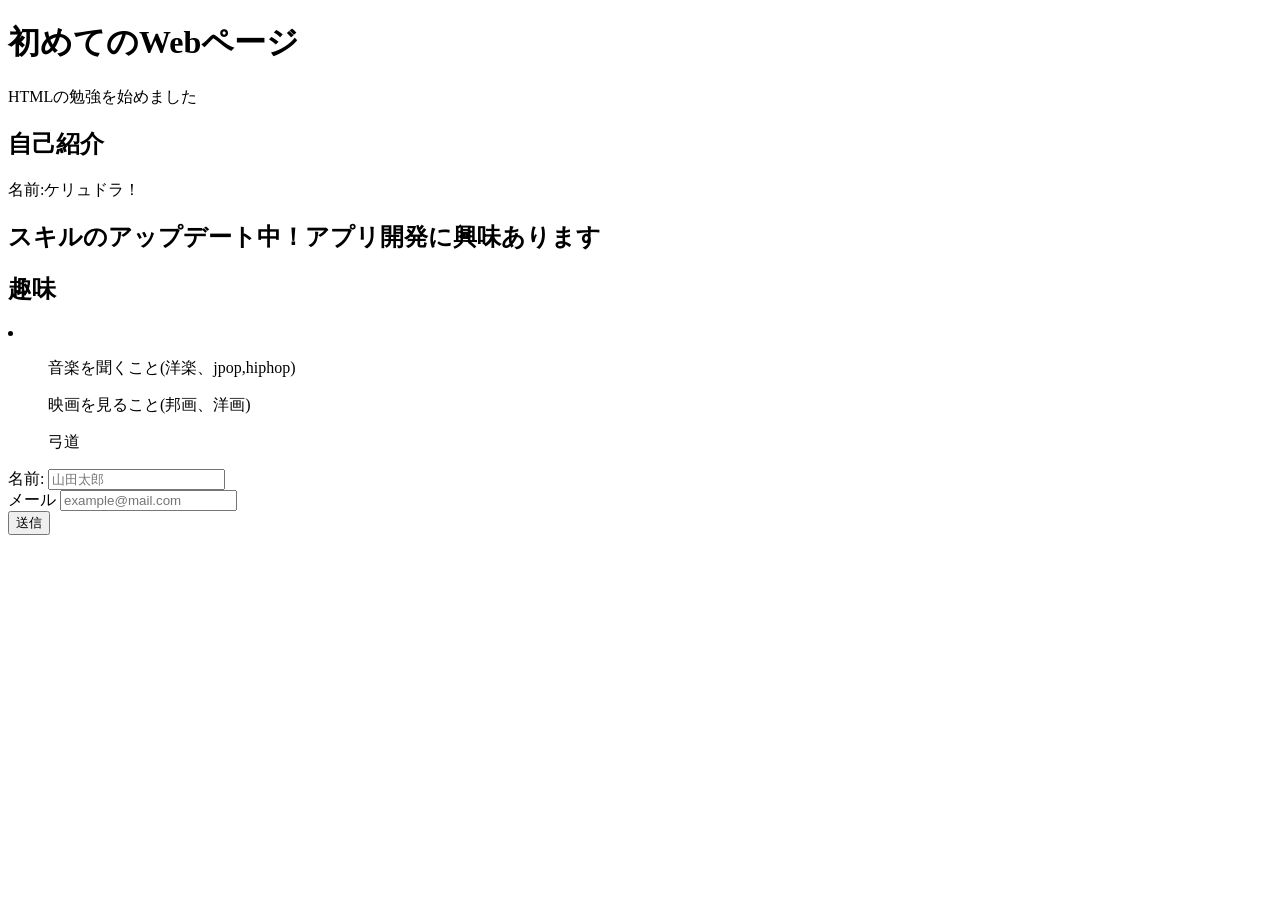
<file: session02/exercise/index.html>
<!doctype html>
<html lang="ja">
  <head>
    <meta charset="UTF-8" />
    <meta name="viewport" content="width=device-width, initial-scale=1.0" />
    <title>タイトルを変えました</title>
  </head>
  <body>
    <!-- ============================================
         実習2: 基本的なHTMLページ
         まずは以下のh1とpを自分の内容に書き換えてみよう
    ============================================ -->
    <header>
    <h1>初めてのWebページ</h1>
    <p>HTMLの勉強を始めました</p>
</header>
    
    <main>
    <section>
    <h2>自己紹介</h2>
    <p>名前:ケリュドラ！</p>
    </section>

    <section>
    <h1>スキルのアップデート中！アプリ開発に興味あります</h1>
    <h2>趣味</h2>
    <li>
       <ul>音楽を聞くこと(洋楽、jpop,hiphop)</ul>
       <ul>映画を見ること(邦画、洋画)</ul>
       <ul>弓道</ul>
    </li>
</section>

</main>

<form>
   <div>
       <label for="name">名前:</label>
       <input type="text" id="name" placeholder="山田太郎">
   </div>
   <div>
       <label for="email">メール</label>
       <input type="email" id="email" placeholder="example@mail.com"
   </div>
   <div>
<button type="submit">送信</button>
   </div>
</form>
    <!-- ============================================
         実習3: 自己紹介ページを作ろう
         以下のTODOコメントに従って、内容を追加してください
    ============================================ -->

    <!-- TODO: h1タグで自分の名前を見出しとして書いてみよう -->
    <!-- 例: <h1>山田太郎の自己紹介</h1> -->

    <!-- TODO: pタグで自己紹介文を2〜3文書いてみよう -->
    <!-- 例: <p>情報学部の1年生です。</p> -->

    <!-- TODO: h2タグで「趣味」という見出しを作ろう -->

    <!-- TODO: ul と li タグで趣味のリストを3つ以上書いてみよう -->
    <!-- 例:
    <ul>
        <li>プログラミング</li>
        <li>読書</li>
    </ul>
    -->

    <!-- TODO: h2タグで「好きなサイト」という見出しを作ろう -->

    <!-- TODO: aタグで好きなWebサイトへのリンクを1つ以上作ろう -->
    <!-- 例: <a href="https://github.com">GitHub</a> -->

    <!-- ============================================
         実習4: セマンティックタグで構造化しよう
         上で書いた内容を、以下のセマンティックタグで囲み直してください

         ヒント: 以下の構造にしてみよう
         <header>
             <h1>名前</h1>
         </header>
         <main>
             <section>
                 <h2>自己紹介</h2>
                 <p>...</p>
             </section>
             <section>
                 <h2>趣味</h2>
                 <ul>...</ul>
             </section>
             <section>
                 <h2>好きなサイト</h2>
                 <a>...</a>
             </section>
         </main>
         <footer>
             <p>&copy; 2026 あなたの名前</p>
         </footer>
    ============================================ -->

    <!-- ============================================
         実習5: お問い合わせフォームを追加しよう
         以下のTODOに従って、フォームを作成してください
    ============================================ -->

    <!-- TODO: sectionタグで「お問い合わせ」セクションを作ろう -->
    <!-- TODO: formタグの中に以下を作成:
         1. 名前の入力欄（type="text"）+ labelタグ
         2. メールアドレスの入力欄（type="email"）+ labelタグ
         3. 送信ボタン（button type="submit"）
    -->
    <!-- ヒント:
    <section>
        <h2>お問い合わせ</h2>
        <form>
            <div>
                <label for="name">名前:</label>
                <input type="text" id="name" placeholder="山田太郎">
            </div>
            ...
        </form>
    </section>
    -->
  </body>
</html>
</file>
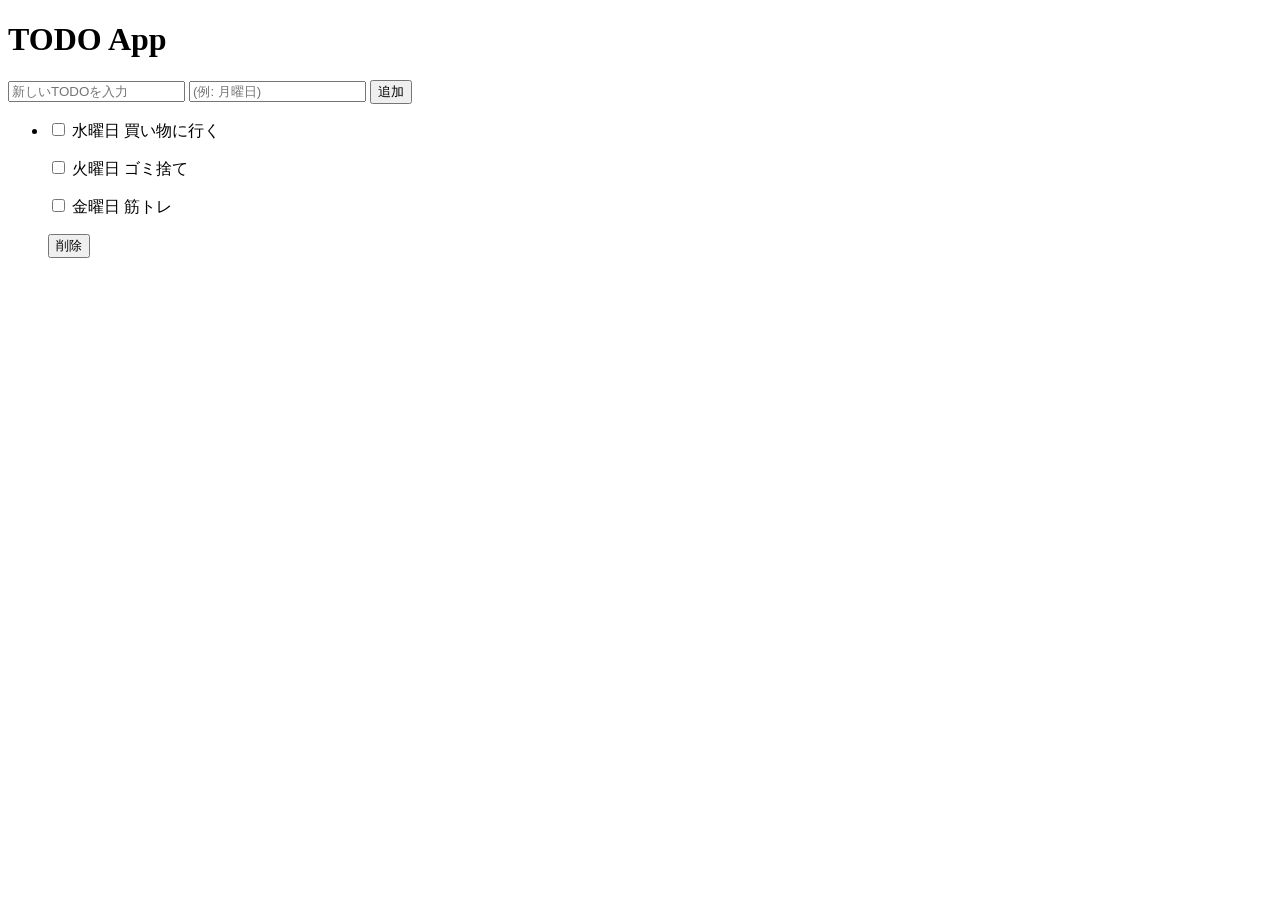
<file: session02/exercise/todo.html>
<!doctype html>
<html lang="ja">
  <head>
    <meta charset="UTF-8" />
    <meta name="viewport" content="width=device-width, initial-scale=1.0" />
    <title>TODO App</title>
  </head>
  <body>

    <header>
         <h1>TODO App</h1>
    </header>
    <main>
      <form id="todo-form">
        <input type="text" id="todo-input" placeholder="新しいTODOを入力">
        <input type="text" id="day-input" placeholder="(例: 月曜日)">
        <button type="submit">追加</button>
    </form>
    <ul id="todo-list">
      <li>
         <label>
             <input type="checkbox">
             <span>水曜日 買い物に行く</span>
             <p>
              <input type="checkbox">
             <span>火曜日 ゴミ捨て</span>
             </p>
             <p>
              <input type="checkbox">
             <span>金曜日 筋トレ</span>
             </p>
         </label>
         <button>削除</button>
      </li>
    </ul>
    </main>
    <!-- ============================================
       TODOアプリの HTML を作ろう

       以下の構造を完成させてください:
       1. ヘッダー: アプリのタイトル（h1）
       2. メイン: 入力フォーム + TODOリスト
       3. フッター: 著作権表示

       各TODO項目の構造:
       <li>
         <label>
           <input type="checkbox">
           <span>TODOのテキスト</span>
         </label>
         <button>削除</button>
       </li>
  ============================================ -->

    <!-- ===== ヘッダー ===== -->
    <header>
      <!-- ヒント: h1タグでアプリのタイトルを書こう -->
    </header>

    <!-- ===== メインコンテンツ ===== -->
    <main>
      <!-- ----- TODO入力エリア ----- -->
      <!-- ヒント: form (id="todo-form") タグの中に以下を追加
         - input (type="text", id="todo-input", placeholder="新しいTODOを入力...")
         - button (type="submit", テキスト: "追加")
    -->

      <!-- ----- TODOリスト表示エリア ----- -->
      <!-- ヒント: ul (id="todo-list") の中に li を3つ以上追加
         各liには label でcheckboxとspanを包み、後ろに削除ボタンを置く
         1つは checked をつけて完了済みにしてみよう
    --></main>

    <!-- ===== フッター ===== -->
    <footer>
      <!-- ヒント: <p>&copy; 2026 TODO App</p> -->
    </footer>
  </body>
</html>
</file>
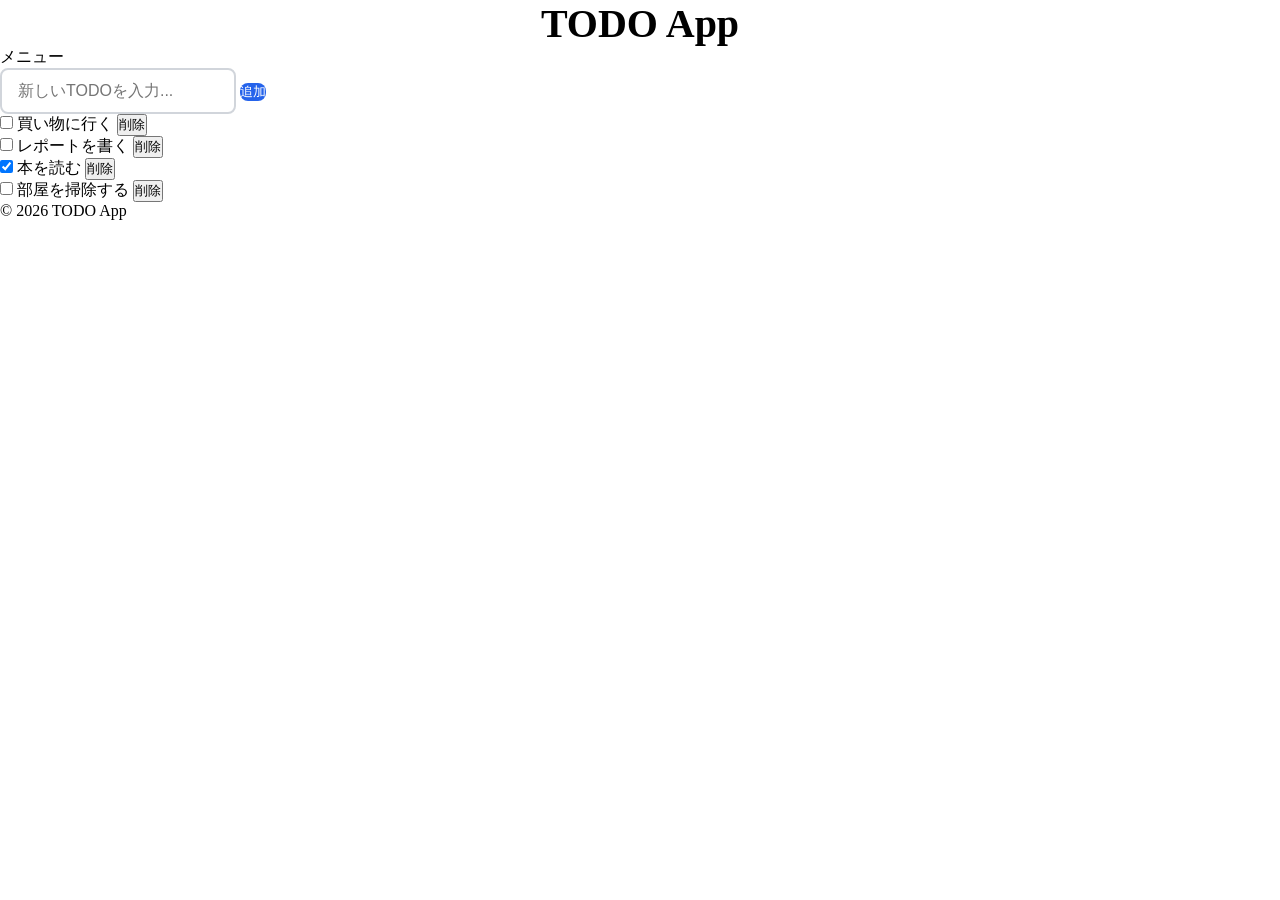
<file: session03/exercise/todo.html>
<!doctype html>
<html lang="ja">
  <head>
    <meta charset="UTF-8" />
    <meta name="viewport" content="width=device-width, initial-scale=1.0" />
    <title>TODO App</title>
    <!-- ヒント: 外部CSSファイルを読み込もう -->
   <link rel="stylesheet" href="style.css">
  </head>
  <body>
    <!-- ヘッダー（第2回の正解にclass名を追加） -->
    <header class="header">
      <h1>TODO App</h1>
      <nav>メニュー</nav>
    </header>
<!-- メインコンテンツ -->
    <main class="todo-card">
      <!-- TODO入力エリア -->
      <form id="todo-form" class="input-area">
        <input
          type="text"
          id="todo-input"
          class="todo-input"
          placeholder="新しいTODOを入力..."
        />
        <button type="submit" class="todo-button">追加</button>
      </form>

      <!-- TODOリスト -->
      <ul id="todo-list" class="todo-list">
        <li class="todo-item">
          <label class="todo-label">
            <input type="checkbox" class="todo-checkbox" />
            <span class="todo-title">買い物に行く</span>
          </label>
          <button class="delete-button">削除</button>
        </li>

        <li class="todo-item">
          <label class="todo-label">
            <input type="checkbox" class="todo-checkbox" />
            <span class="todo-title">レポートを書く</span>
          </label>
          <button class="delete-button">削除</button>
        </li>

        <li class="todo-item done">
          <label class="todo-label">
            <input type="checkbox" class="todo-checkbox" checked />
            <span class="todo-title">本を読む</span>
          </label>
          <button class="delete-button">削除</button>
        </li>

        <li class="todo-item">
          <label class="todo-label">
            <input type="checkbox" class="todo-checkbox" />
            <span class="todo-title">部屋を掃除する</span>
          </label>
          <button class="delete-button">削除</button>
        </li>
      </ul>
    </main>

    <!-- フッター -->
    <footer class="footer">
      <p>&copy; 2026 TODO App</p>
    </footer>
  </body>
</html>
</file>
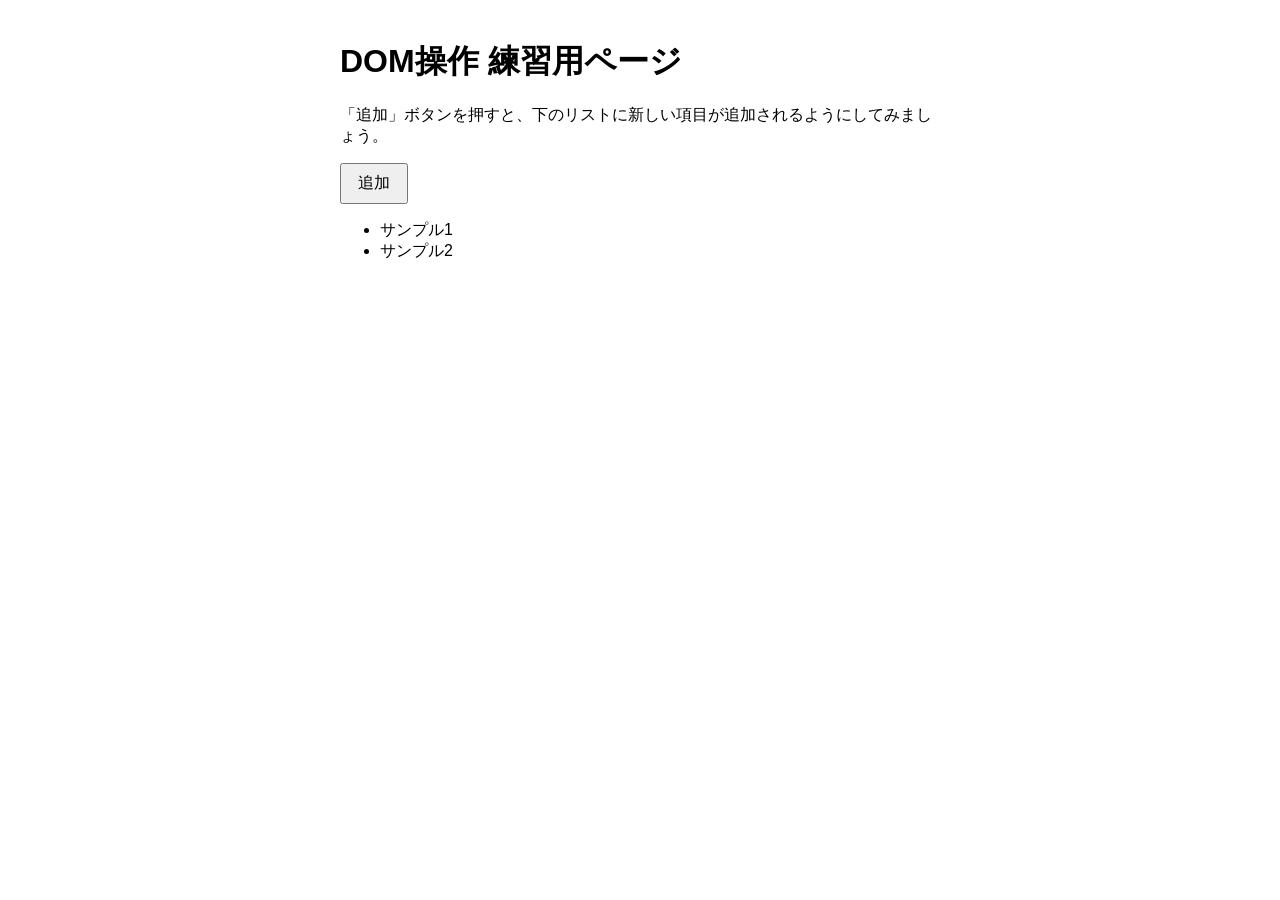
<file: session04/exercise/dom-example.html>
<!doctype html>
<html lang="ja">
  <head>
    <meta charset="UTF-8" />
    <title>DOM操作 練習用</title>
    <style>
      body {
        font-family: sans-serif;
        max-width: 600px;
        margin: 40px auto;
        padding: 0 20px;
      }
      button {
        padding: 8px 16px;
        font-size: 16px;
        cursor: pointer;
      }
      ul {
        margin-top: 16px;
      }
    </style>
  </head>
  <body>
    <h1>DOM操作 練習用ページ</h1>

    <p>
      「追加」ボタンを押すと、下のリストに新しい項目が追加されるようにしてみましょう。
    </p>

    <button id="add-item-btn">追加</button>

    <ul id="item-list">
      <li>サンプル1</li>
      <li>サンプル2</li>
    </ul>

    <script>
      // ↓↓↓ ここから下に、スライドのコードを書いてください ↓↓↓
    const addItemBtn = document.getElementById("add-item-btn");
    const itemList = document.getElementById("item-list");

    addItemBtn.addEventListener("click", () => {
      
      const newItem = document.createElement("li");
      newItem.textContent = "新しいアイテム";
      itemList.appendChild(newItem);
    });
    </script>
  </body>
</html>
</file>
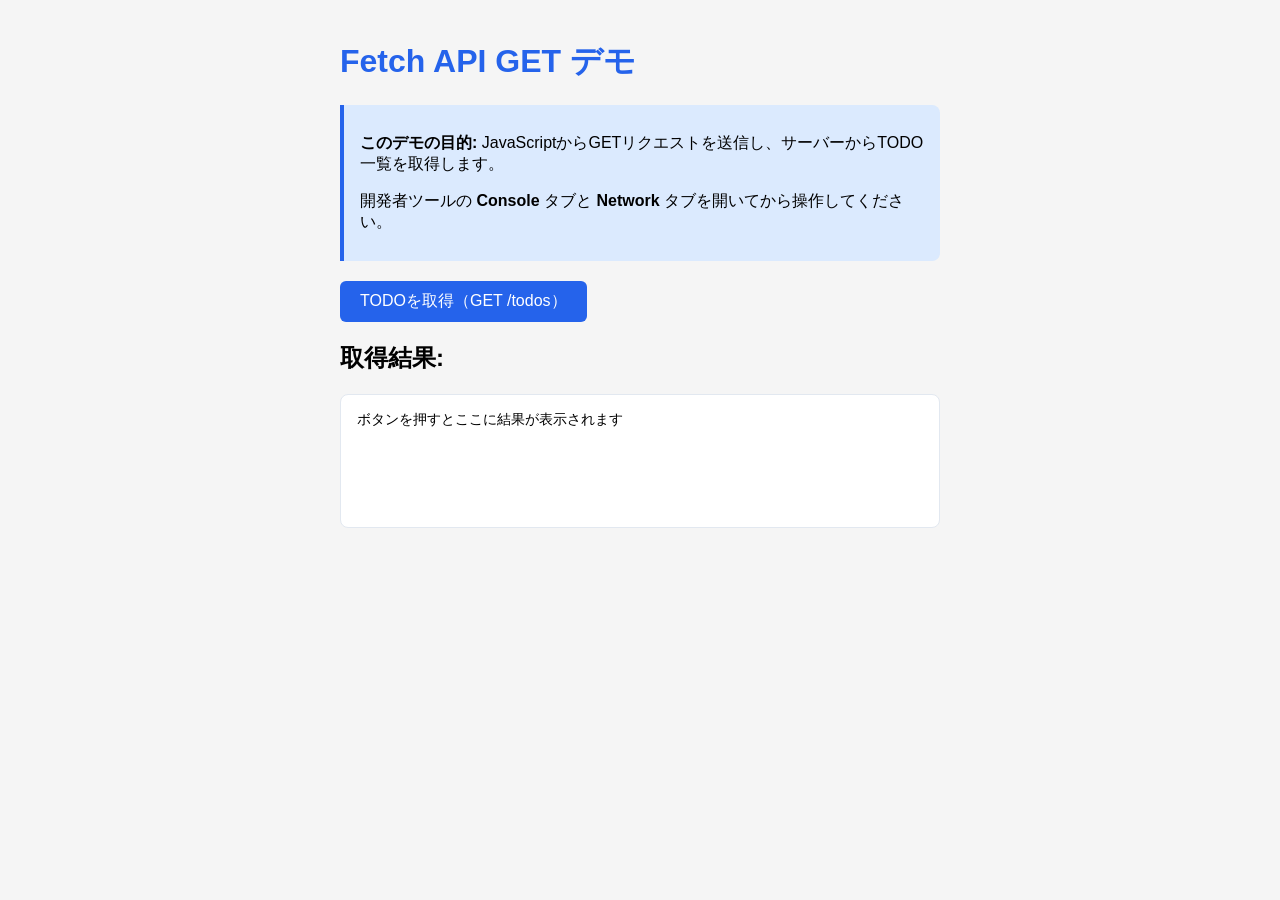
<file: session07/exercise/static/fetch-get-example.html>
<!doctype html>
<html lang="ja">
  <head>
    <meta charset="UTF-8" />
    <meta name="viewport" content="width=device-width, initial-scale=1.0" />
    <title>Fetch API GET デモ</title>
    <style>
      body {
        font-family:
          "Helvetica Neue", Arial, "Hiragino Kaku Gothic ProN", sans-serif;
        max-width: 600px;
        margin: 40px auto;
        padding: 0 20px;
        background-color: #f5f5f5;
      }
      h1 {
        color: #2563eb;
      }
      button {
        background-color: #2563eb;
        color: white;
        border: none;
        padding: 10px 20px;
        border-radius: 6px;
        font-size: 16px;
        cursor: pointer;
      }
      button:hover {
        background-color: #1d4ed8;
      }
      #result {
        margin-top: 20px;
        padding: 16px;
        background-color: white;
        border-radius: 8px;
        border: 1px solid #e2e8f0;
        min-height: 100px;
        white-space: pre-wrap;
        font-family: monospace;
        font-size: 14px;
      }
      .info {
        background-color: #dbeafe;
        border-left: 4px solid #2563eb;
        padding: 12px 16px;
        margin-bottom: 20px;
        border-radius: 0 8px 8px 0;
      }
    </style>
  </head>
  <body>
    <h1>Fetch API GET デモ</h1>

    <div class="info">
      <p>
        <strong>このデモの目的:</strong>
        JavaScriptからGETリクエストを送信し、サーバーからTODO一覧を取得します。
      </p>
      <p>
        開発者ツールの <strong>Console</strong> タブと
        <strong>Network</strong> タブを開いてから操作してください。
      </p>
    </div>

    <button onclick="getTodos()">TODOを取得（GET /todos）</button>

    <h2>取得結果:</h2>
    <div id="result">ボタンを押すとここに結果が表示されます</div>

    <script>
      // =====================================================
      // Fetch API を使った GET リクエストのデモ
      // =====================================================

      // このページは FastAPI の static フォルダから配信される。
      // 画面とAPIが同じサーバー（同一オリジン）なので、相対パス "/todos" で呼べる。

      // async/await を使った GET リクエスト
      async function getTodos() {
        console.log("--- GET /todos を実行します ---");

        try {
          // Step 1: fetch() でGETリクエストを送信
          //   fetch() はデフォルトでGETメソッドを使う
          console.log("Step 1: fetch() でリクエスト送信...");
          const response = await fetch("/todos");

          // Step 2: レスポンスのステータスを確認
          console.log("Step 2: レスポンス受信");
          console.log("  ステータスコード:", response.status);
          console.log("  OK?:", response.ok);

          // Step 3: レスポンスのbodyをJSON形式で解析
          //   response.json() はPromiseを返すのでawaitが必要
          console.log("Step 3: JSONを解析中...");
          const data = await response.json();

          // Step 4: 取得したデータを表示
          console.log("Step 4: データ取得完了!");
          console.log("  取得したTODO一覧:", data);
          console.log("  TODO数:", data.length);

          // 画面にも表示
          const resultDiv = document.getElementById("result");
          resultDiv.textContent = JSON.stringify(data, null, 2);
        } catch (error) {
          // エラーが発生した場合（サーバーが起動していないなど）
          console.error("エラーが発生しました:", error);
          document.getElementById("result").textContent =
            "エラー: " +
            error.message +
            "\n\nサーバーが起動しているか確認してください。";
        }
      }
    </script>
  </body>
</html>
</file>
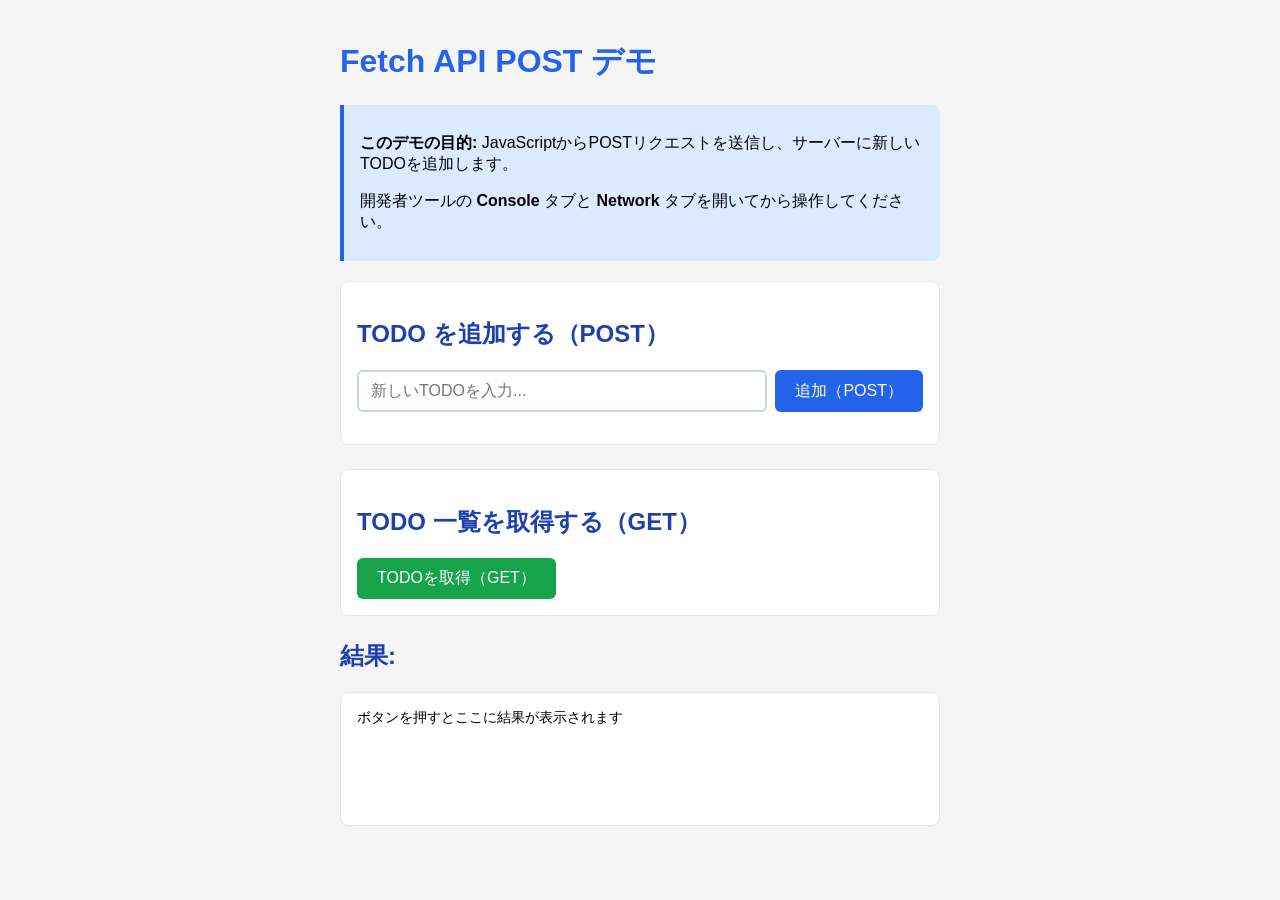
<file: session07/exercise/static/fetch-post-example.html>
<!doctype html>
<html lang="ja">
  <head>
    <meta charset="UTF-8" />
    <meta name="viewport" content="width=device-width, initial-scale=1.0" />
    <title>Fetch API POST デモ</title>
    <style>
      body {
        font-family:
          "Helvetica Neue", Arial, "Hiragino Kaku Gothic ProN", sans-serif;
        max-width: 600px;
        margin: 40px auto;
        padding: 0 20px;
        background-color: #f5f5f5;
      }
      h1 {
        color: #2563eb;
      }
      h2 {
        color: #1e40af;
      }
      .input-group {
        display: flex;
        gap: 8px;
        margin-bottom: 16px;
      }
      input[type="text"] {
        flex: 1;
        padding: 10px 12px;
        border: 2px solid #cbd5e1;
        border-radius: 6px;
        font-size: 16px;
      }
      input[type="text"]:focus {
        outline: none;
        border-color: #2563eb;
      }
      button {
        background-color: #2563eb;
        color: white;
        border: none;
        padding: 10px 20px;
        border-radius: 6px;
        font-size: 16px;
        cursor: pointer;
      }
      button:hover {
        background-color: #1d4ed8;
      }
      .btn-green {
        background-color: #16a34a;
      }
      .btn-green:hover {
        background-color: #15803d;
      }
      #result {
        margin-top: 20px;
        padding: 16px;
        background-color: white;
        border-radius: 8px;
        border: 1px solid #e2e8f0;
        min-height: 100px;
        white-space: pre-wrap;
        font-family: monospace;
        font-size: 14px;
      }
      .info {
        background-color: #dbeafe;
        border-left: 4px solid #2563eb;
        padding: 12px 16px;
        margin-bottom: 20px;
        border-radius: 0 8px 8px 0;
      }
      .section {
        margin-bottom: 24px;
        padding: 16px;
        background-color: white;
        border-radius: 8px;
        border: 1px solid #e2e8f0;
      }
    </style>
  </head>
  <body>
    <h1>Fetch API POST デモ</h1>

    <div class="info">
      <p>
        <strong>このデモの目的:</strong>
        JavaScriptからPOSTリクエストを送信し、サーバーに新しいTODOを追加します。
      </p>
      <p>
        開発者ツールの <strong>Console</strong> タブと
        <strong>Network</strong> タブを開いてから操作してください。
      </p>
    </div>

    <div class="section">
      <h2>TODO を追加する（POST）</h2>
      <div class="input-group">
        <input type="text" id="todoInput" placeholder="新しいTODOを入力..." />
        <button onclick="addTodo()">追加（POST）</button>
      </div>
    </div>

    <div class="section">
      <h2>TODO 一覧を取得する（GET）</h2>
      <button class="btn-green" onclick="getTodos()">TODOを取得（GET）</button>
    </div>

    <h2>結果:</h2>
    <div id="result">ボタンを押すとここに結果が表示されます</div>

    <script>
      // =====================================================
      // Fetch API を使った POST リクエストのデモ
      // =====================================================

      // このページは FastAPI の static フォルダから配信される。
      // 画面とAPIが同じサーバー（同一オリジン）なので、相対パス "/todos" で呼べる。

      // ----- GET: TODO一覧を取得 -----
      async function getTodos() {
        console.log("--- GET /todos を実行します ---");
        try {
          const response = await fetch("/todos");
          const data = await response.json();
          console.log("取得したTODO一覧:", data);
          document.getElementById("result").textContent =
            "GET /todos のレスポンス:\n" + JSON.stringify(data, null, 2);
        } catch (error) {
          console.error("GETエラー:", error);
          document.getElementById("result").textContent =
            "エラー: " + error.message;
        }
      }

      // ----- POST: 新しいTODOを追加 -----
      async function addTodo() {
        const input = document.getElementById("todoInput");
        const title = input.value.trim();

        if (!title) {
          alert("TODOを入力してください");
          return;
        }

        console.log("--- POST /todos を実行します ---");
        console.log("送信するデータ:", { title: title });

        try {
          // Step 1: POSTリクエストの設定
          //   method: HTTPメソッドを指定
          //   headers: 送信するデータの形式を宣言
          //   body: 送信するデータ（JSON文字列に変換）
          const requestBody = { title: title };
          console.log("Step 1: リクエスト設定");
          console.log("  method: POST");
          console.log("  Content-Type: application/json");
          console.log("  body (JSオブジェクト):", requestBody);
          console.log("  body (JSON文字列):", JSON.stringify(requestBody));

          // Step 2: fetch() でPOSTリクエストを送信
          console.log("Step 2: fetch() でリクエスト送信...");
          const response = await fetch("/todos", {
            method: "POST",
            headers: {
              "Content-Type": "application/json",
            },
            body: JSON.stringify(requestBody),
          });

          // Step 3: レスポンスを確認
          console.log("Step 3: レスポンス受信");
          console.log("  ステータスコード:", response.status);
          const data = await response.json();
          console.log("  レスポンスデータ:", data);
          console.log("  サーバーが付与したID:", data.id);

          // Step 4: 画面に表示
          document.getElementById("result").textContent =
            "POST /todos のレスポンス:\n" + JSON.stringify(data, null, 2);

          // 入力欄をクリア
          input.value = "";
        } catch (error) {
          console.error("POSTエラー:", error);
          document.getElementById("result").textContent =
            "エラー: " + error.message;
        }
      }

      // Enterキーでも追加できるようにする
      document
        .getElementById("todoInput")
        .addEventListener("keydown", function (e) {
          if (e.key === "Enter") {
            addTodo();
          }
        });
    </script>
  </body>
</html>
</file>
<file: session03/exercise/style.css>
/* ===========================================
   TODOアプリ CSS - 実習用スターター
   第3回 CSS基礎

   todo.html の <link> タグのコメントを外して
   このファイルを読み込んでからスタイルを書いていこう
   =========================================== */

  h1 {
    color: black;
    font-size: 40px;
    text-align: center
  }

#page .todo-item{
  color: greenyellow;
  text-align: center;
  background-color: #f0f0f0
}

.todo-title {
  text-align: center;
}

* {
    margin: 0;
    padding: 0;
    box-sizing: border-box;
}

/* --- 1. リセットと基本設定 ---
   ヒント: * で全要素の margin/padding を 0 に
          box-sizing: border-box でサイズ計算を楽に */

* {
  /* ヒント: margin: 0; padding: 0; box-sizing: border-box; */
}

body {
  /* ヒント: font-family, background-color: #f3f4f6, color: #333 */
}

/* --- 2. ヘッダー ---
   ヒント: 背景色 #2563eb, 文字色 white, padding, text-align: center */

.header {
}

.header h1 {
  /* ヒント: font-size: 24px */
}

/* --- 3. メインコンテンツ --- */

/* --- 4. TODOカード ---
   ヒント: 白背景, max-width: 600px, margin: 24px auto で中央配置
           padding: 32px, border-radius: 12px, box-shadow */

.todo-card {
}

/* --- 5. 入力エリア ---
   ヒント: display: flex で横並び, gap: 8px, margin-bottom: 24px */

.input-area {
}

.todo-input {
  flex: 1;
  padding: 12px 16px;
  border: 2px solid #d1d5db;
  border-radius: 8px;
  font-size: 16px;
  /* ヒント: flex: 1, padding: 12px 16px, border: 2px solid #d1d5db
             border-radius: 8px, font-size: 16px */
}

.todo-input:focus {
  /* ヒント: border-color: #2563eb, outline: none */
}

.todo-button {
  padding: 12px 24;
  background-color: #2563eb;
  color: white;
  border: none;
  border-radius: 8px;
  cursor: pointer;
  /* ヒント: padding: 12px 24px, background-color: #2563eb
             color: white, border: none, border-radius: 8px, cursor: pointer */
}

.todo-button:hover {
  background-color: #1d4ed8;
  /* ヒント: background-color: #1d4ed8 */
}

/* --- 6. TODOリスト --- */

.todo-list {
  /* ヒント: list-style: none */
}

.todo-item {
  /* ヒント: display: flex, align-items: center, justify-content: space-between
             padding: 12px 16px, margin-bottom: 8px
             background-color: #f9fafb, border: 1px solid #e5e7eb, border-radius: 8px */
}

.todo-item:hover {
  background-color: #f9fafb;
  /* ヒント: background-color: #eff6ff */
}

/* --- 7. TODO項目の内容 --- */

.todo-label {
  /* ヒント: display: flex, align-items: center, gap: 12px, cursor: pointer, flex: 1 */
}

.todo-checkbox {
  /* ヒント: width: 20px, height: 20px, cursor: pointer */
}

.todo-title {
  /* ヒント: font-size: 16px */
}

/* --- 8. 完了状態 ---
   ヒント: 完了アイテムの背景を変え、テキストに取り消し線を引く */

.todo-item.done {
  /* ヒント: background-color: #f0fdf4, border-color: #bbf7d0 */
}

.todo-item.done .todo-title {
  /* ヒント: text-decoration: line-through, color: #9ca3af */
}

/* --- 9. 削除ボタン --- */

.delete-button {
  /* ヒント: padding: 6px 12px, background-color: transparent
             color: #9ca3af, border: 1px solid #d1d5db, border-radius: 6px, cursor: pointer */
}

.delete-button:hover {
  /* ヒント: background-color: #fef2f2, color: #dc2626, border-color: #fca5a5 */
}

/* --- 10. 空メッセージ ---
   ヒント: TODOが0件のときに表示するメッセージ
           text-align: center, padding: 32px, color: #9ca3af, font-size: 14px */

.empty-message {
}

/* --- 11. ページフッター --- */

.footer {
  /* ヒント: background-color: #374151, color: #9ca3af
             text-align: center, padding: 16px, font-size: 14px */
}

/* --- 12. レスポンシブデザイン ---
   ヒント: @media (max-width: 480px) でスマホ向けスタイルを記述
           カードのmargin/paddingを小さく、入力エリアを縦並びに */
</file>
